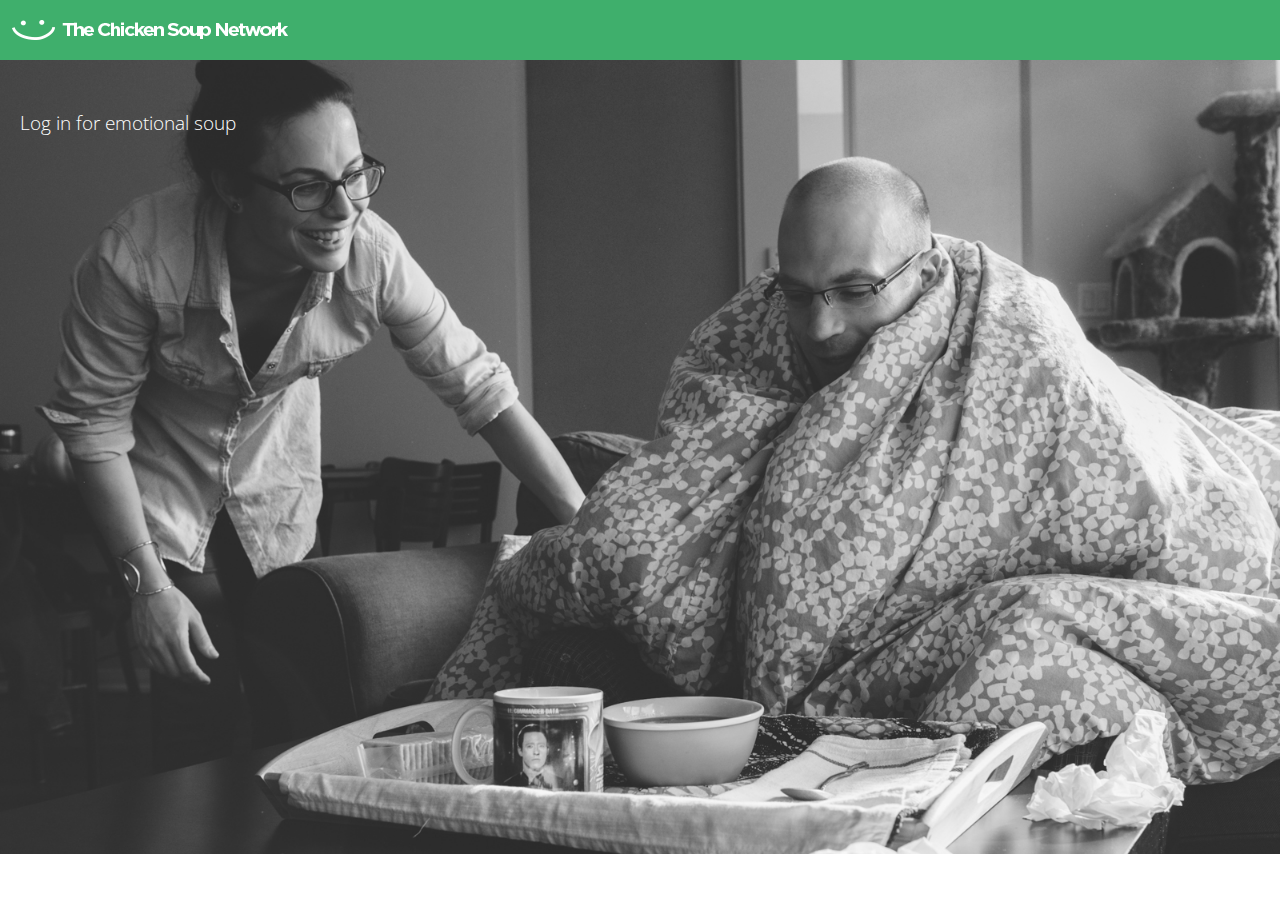
<file: index.html>
<!DOCTYPE html>
<html>
<head>
	<title> Chicken Soup </title>
  <meta charset="UTF-8">

  <meta http-equiv="Content-Type" content="text/html; charset=utf-8" />
  <meta name="viewport" content="width=device-width, initial-scale=1">

  <link rel="stylesheet" type="text/css" href="css/style.css">
  <link href='https://fonts.googleapis.com/css?family=Open+Sans:400,600' rel='stylesheet' type='text/css'>


  <link rel="stylesheet" type="text/css" href="css/dialog.css" />
  <link rel="stylesheet" type="text/css" href="css/dialog-sandra.css" />
  <script src="js/modernizr.custom.js"></script>

  <link rel="stylesheet" type="text/css" href="css/dialog.css" />
  <link rel="stylesheet" type="text/css" href="css/dialog-sandra.css" />
  <script src="js/modernizr.custom.js"></script>


</head>
<body id="loginBody">
<script>
  // This is called with the results from from FB.getLoginStatus().
  function statusChangeCallback(response) {
    console.log('statusChangeCallback');
    console.log(response);
    // The response object is returned with a status field that lets the
    // app know the current login status of the person.
    // Full docs on the response object can be found in the documentation
    // for FB.getLoginStatus().
    if (response.status === 'connected') {
      // Logged into your app and Facebook.
      testAPI();
    } else if (response.status === 'not_authorized') {
      // The person is logged into Facebook, but not your app.
      document.getElementById('status').innerHTML = 'Please log ' +
        'into The Chicken Soup Network.';
    } else {
      // The person is not logged into Facebook, so we're not sure if
      // they are logged into this app or not.
      document.getElementById('status').innerHTML = 'Please log ' +
        'into Facebook.';
    }
  }

  // This function is called when someone finishes with the Login
  // Button.  See the onlogin handler attached to it in the sample
  // code below.
  function checkLoginState() {
    FB.getLoginStatus(function(response) {
      statusChangeCallback(response);
    });
  }

  window.fbAsyncInit = function() {
  FB.init({
    appId      : '409420915897872',
    cookie     : true,  // enable cookies to allow the server to access 
                        // the session
    xfbml      : true,  // parse social plugins on this page
    version    : 'v2.2' // use version 2.2
  });

  // Now that we've initialized the JavaScript SDK, we call 
  // FB.getLoginStatus().  This function gets the state of the
  // person visiting this page and can return one of three states to
  // the callback you provide.  They can be:
  //
  // 1. Logged into your app ('connected')
  // 2. Logged into Facebook, but not your app ('not_authorized')
  // 3. Not logged into Facebook and can't tell if they are logged into
  //    your app or not.
  //
  // These three cases are handled in the callback function.

  FB.getLoginStatus(function(response) {
    statusChangeCallback(response);
  });

  };

  // Load the SDK asynchronously
  (function(d, s, id) {
    var js, fjs = d.getElementsByTagName(s)[0];
    if (d.getElementById(id)) return;
    js = d.createElement(s); js.id = id;
    js.src = "//connect.facebook.net/en_US/sdk.js";
    fjs.parentNode.insertBefore(js, fjs);
  }(document, 'script', 'facebook-jssdk'));

  // Here we run a very simple test of the Graph API after login is
  // successful.  See statusChangeCallback() for when this call is made.
  function testAPI() {
    console.log('Welcome!  Fetching your information.... ');
    FB.api('/me', function(response) {
      console.log('Successful login for: ' + response.name);
      document.getElementById('status').innerHTML =
        'Thanks for logging in, ' + response.name + '!';
    });
  }
</script>

<!--
  Below we include the Login Button social plugin. This button uses
  the JavaScript SDK to present a graphical Login button that triggers
  the FB.login() function when clicked.
-->

    <header>
      <img src="images/logo.png"/>
    </header>

    <div id="loginWrapper">

      <div>
        <h3> Log in for emotional soup </h3>
        <div>
        <fb:login-button scope="public_profile,email" size="large" onlogin="checkLoginState();"> 
        </fb:login-button>
      </div>
        <div id="status">
        </div>
      </div>
    </div>




    <!-- <div id="mainWrap">
      <div>
        <h1> 0 </h1>
        <h4> of your friends are sick </h4>
      </div>
      <div id="actions">
        <div class="button-wrap"><button data-dialog="dialog1" class="trigger">I've made someone sick</button></div>
        <div class="button-wrap"><button data-dialog="dialog2" class="trigger">Someone made me sick</button></div>
      </div>
      <div id="infectionSpread">
        <h3> Infection Spread</h3>
      </div>
    </div>

    <div id="dialog1" class="dialog">
      <div class="dialog__overlay"></div>
      <div class="dialog__content">
        <h3>Who did you infect?</h3>
        <select name="infectedThem" id="them">
              <option value="F1">Friend 1</option>
              <option value="F2">Friend 2</option>
              <option value="F3">Friend 3</option>
              <option value="F4">Friend 4</option>
              <option value="F5">Friend 5</option>
              <option value="F6">Friend 6</option>
              <option value="F7">Friend 7</option>
              <option value="F8">Friend 8</option>
              <option value="F9">Friend 9</option>
              <option value="F10">Friend 10</option>
              <option value="F11">Unknown</option>
          </select>
          <h3>How did you make them sick?</h3>
        <select name="infectedThem" id="them">
              <option value="O1">We're Friends</option>
              <option value="O2">We're Family</option>
              <option value="O3">We're Colleagues</option>
              <option value="O4">We live together</option>
              <option value="O5">At a party</option>
              <option value="O6">After a visit</option>
              <option value="O7">Public Transport</option>
              <option value="O8">I have no idea! :(</option>
          </select>
        <div><button class="action" data-dialog-close>Submit</button></div>
      </div>
    </div>
    <div id="dialog2" class="dialog">
      <div class="dialog__overlay"></div>
      <div class="dialog__content">
        <h3>Who made you sick?</h3>
        <select name="infectedThem" id="them">
              <option value="F1">Friend 1</option>
              <option value="F2">Friend 2</option>
              <option value="F3">Friend 3</option>
              <option value="F4">Friend 4</option>
              <option value="F5">Friend 5</option>
              <option value="F6">Friend 6</option>
              <option value="F7">Friend 7</option>
              <option value="F8">Friend 8</option>
              <option value="F9">Friend 9</option>
              <option value="F10">Friend 10</option>
          </select>
          <h3>How did they make you sick?</h3>
        <select name="infectedThem" id="them">
              <option value="O1">We're Friends</option>
              <option value="O2">We're Family</option>
              <option value="O3">We're Colleagues</option>
              <option value="O4">We live together</option>
              <option value="O5">At a party</option>
              <option value="O6">After a visit</option>
              <option value="O7">Public Transport</option>
              <option value="O8">I have no idea! :(</option>
          </select>
        <div><button class="action" data-dialog-close>Submit</button></div>
      </div>
    </div>
 -->
    <script src="js/classie.js"></script>
    <script src="js/dialogFx.js"></script>
    <script>
       (function() {
        var dlgtrigger = document.querySelector( '[data-dialog]' ),
          dialog1 = document.getElementById( dlgtrigger.getAttribute( 'data-dialog' ) ),
          dlg = new DialogFx( dialog1 );
        dlgtrigger.addEventListener( 'click', dlg.toggle.bind(dlg) );

      })();

      //  (function() {
      //   var dlgtrigger = document.querySelector( '[data-dialog]' ),
      //     dialog2 = document.getElementById( dlgtrigger.getAttribute( 'data-dialog' ) ),
      //     dlg = new DialogFx( dialog2 );
      //   dlgtrigger.addEventListener( 'click', dlg.toggle.bind(dlg) );

      // })();


      // (function()
      // {
      //  var dlgtrigger = document.querySelectorAll(‘[data-dialog]’);
      //  var dialog1, dlg;
      //  for (i = 0; i < dlgtrigger.length; i++)
      //  {
      //    dialog1 = document.getElementById( dlgtrigger[i].getAttribute( 'data-dialog' ) );
      //    dlg = new DialogFx(dialog1);
      //    dlgtrigger[i].addEventListener( 'click', dlg.toggle.bind(dlg) );
      //  }
      // })();
    </script>
  </body>
</html>


</body>
</html>
</file>
<file: css/style.css>
* {
	margin: 0;
	padding: 0;
	font-family: 'Open Sans', sans-serif;
}

#mainWrap {
	width: 100%;
	text-align: center;
	margin-top: 60px;
}

#mainWrap > img, #infectionSpread > h2  {
	margin: 0 auto;
}

header {
	height: 60px;
	background-color: #3faf6c;
}

header > img  {
	padding: 12px;
}

h1 {
	font-size: 100px;
}

button {
	height: 50px;
	padding-left: 30px;
	padding-right: 30px;
	border: 2px solid #3faf6c;
	border-radius: 3px;
	display: block;
	background-color: #fff;
	margin: 0 auto;
	margin-top: 15px;
	font-size: 16px;
	font-weight: 400;
	transition: background-color 0.25s;
	-webkit-transition: background-color 0.25s;
}

button:active {
	background-color: #3faf6c;
}

#actions {
	margin-top: 50px;
}

#infectionSpread {
	margin-top: 60px;
	background-color: rgba(63,175,108, 0.4);
	background-image: url(http://i.imgur.com/Wrt0Yal.png?1);
	height: 600px;
	padding-top: 25px;
}

a {
	color: #666;
	text-decoration: none;
}

select {
	width: 250px;
	padding: 10px;
	margin: 15px;
	margin-bottom: 20px;

}


#loginWrapper {
	margin: 20px;
	margin-top: 50px;
}

#loginWrapper h3{
	font-weight: 100;
	color: #fff;
	padding-bottom: 10px;
}

#loginBody {
	background-image: url("../images/soup.jpg");
	background-size: 100% auto;
	background-repeat: no-repeat;
}

@media screen and (max-width: 414px) {
	#loginBody {
		background-image: url("../images/soup2.jpg");
	}
}
</file>
<file: css/dialog.css>
.dialog,
.dialog__overlay {
	width: 100%;
	height: 100%;
	top: 0;
	left: 0;
}

.dialog {
	position: fixed;
	display: -webkit-flex;
	display: flex;
	-webkit-align-items: center;
	align-items: center;
	-webkit-justify-content: center;
	justify-content: center;
	pointer-events: none;
}

.dialog__overlay {
	position: absolute;
	z-index: 1;
	background: rgba(55, 58, 71, 0.9);
	opacity: 0;
	-webkit-transition: opacity 0.3s;
	transition: opacity 0.3s;
	-webkit-backface-visibility: hidden;
}

.dialog--open .dialog__overlay {
	opacity: 1;
	pointer-events: auto;
}

.dialog__content {
	width: 50%;
	max-width: 560px;
	min-width: 290px;
	background: #fff;
	padding: 30px;
	text-align: center;
	position: relative;
	z-index: 5;
	opacity: 0;
}

.dialog--open .dialog__content {
	pointer-events: auto;
}

/* Content */
.dialog h2 {
	margin: 0;
	font-weight: 400;
	font-size: 2em;
	padding: 0 0 2em;
	margin: 0;
}
</file>
<file: css/dialog-sandra.css>
.dialog.dialog--open .dialog__content,
.dialog.dialog--close .dialog__content {
	-webkit-animation-duration: 0.3s;
	animation-duration: 0.3s;
	-webkit-animation-fill-mode: forwards;
	animation-fill-mode: forwards;
}

.dialog.dialog--open .dialog__content {
	-webkit-animation-name: anim-open;
	animation-name: anim-open;
}

.dialog.dialog--close .dialog__content {
	-webkit-animation-name: anim-close;
	animation-name: anim-close;
}

@-webkit-keyframes anim-open {
	0% { opacity: 0; -webkit-transform: scale3d(1.1, 1.1, 1); }
	100% { opacity: 1; -webkit-transform: scale3d(1, 1, 1); }
}

@keyframes anim-open {
	0% { opacity: 0; -webkit-transform: scale3d(1.1, 1.1, 1); transform: scale3d(1.1, 1.1, 1); }
	100% { opacity: 1; -webkit-transform: scale3d(1, 1, 1); transform: scale3d(1, 1, 1); }
}

@-webkit-keyframes anim-close {
	0% { opacity: 1; }
	100% { opacity: 0; -webkit-transform: scale3d(0.9, 0.9, 1); }
}

@keyframes anim-close {
	0% { opacity: 1; }
	100% { opacity: 0; -webkit-transform: scale3d(0.9, 0.9, 1); transform: scale3d(0.9, 0.9, 1); }
}
</file>
